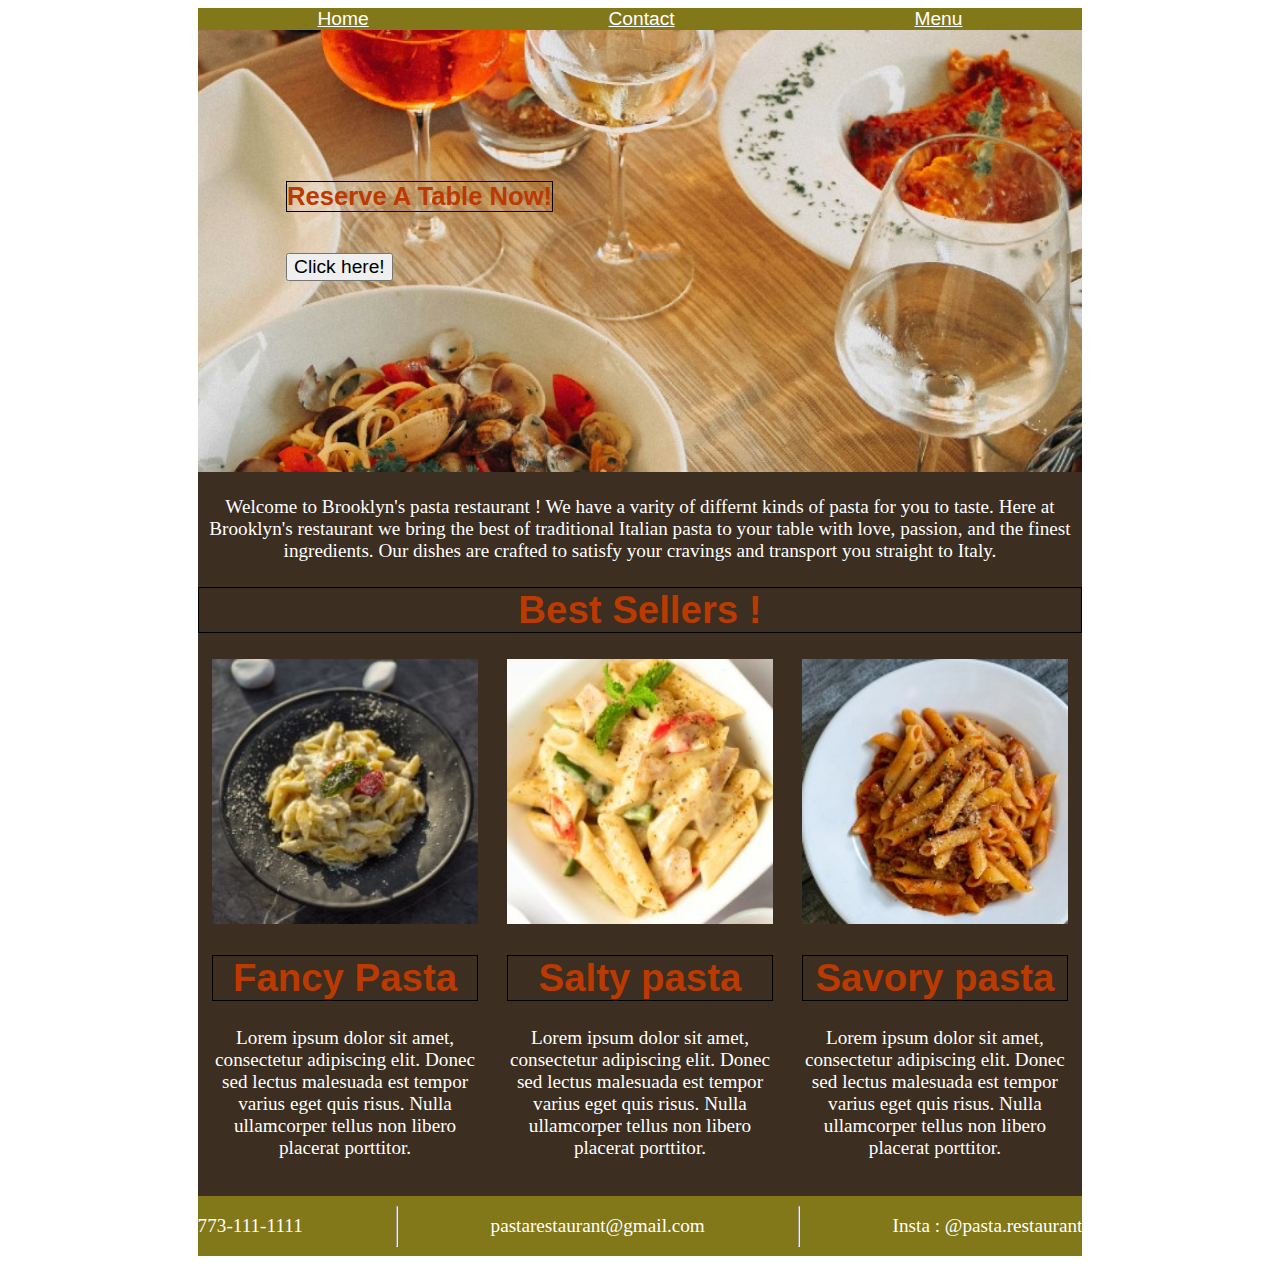
<file: index.html>
<!DOCTYPE html>
<html lang="en">
<head>
    <meta charset="UTF-8">
    <meta name="viewport" content="width=device-width, initial-scale=1.0">
    <link rel="stylesheet" href="style.css"/>
    <title>Pasta</title>
    <style>
    a { color: #ffffff; } /* CSS link color */
   
    </style>
</head>
<body>
    <div class="main">
        <nav>
          <a href="index.html">Home</a>
         <a href="contact.html">Contact</a>
          <a href="menu.html">Menu</a>
        </nav>
            <div class="ad">
            
            <h1 class="text">
          Reserve A Table Now!
            </h1>
            
            <button class="imgbuttom" id="ccc">
            Click here!
            </button>
            
        <img class="top" src="pasta1.jpg" />
        </div>
            <p class="maintext">
          Welcome to Brooklyn's pasta restaurant ! We have a varity of differnt kinds of pasta for you to taste. Here at Brooklyn's restaurant we bring the best of traditional Italian pasta to your table with love, passion, and the finest ingredients. Our dishes are crafted to satisfy your cravings and transport you straight to Italy.
        </p>
    <h1>Best Sellers !</h1>
        <div class="bottom">
          <div class="box">
            <img class="boxImg" src="pasta3.jpg" />
            <h1>Fancy Pasta</h1>
            <p>
              Lorem ipsum dolor sit amet, consectetur adipiscing elit. Donec sed
              lectus malesuada est tempor varius eget quis risus. Nulla ullamcorper
              tellus non libero placerat porttitor.
            </p>
          </div>
          <div class="box">
            <img class="boxImg" src="pasta5.jpg" />
            <h1>Salty pasta</h1>
            <p>
              Lorem ipsum dolor sit amet, consectetur adipiscing elit. Donec sed
              lectus malesuada est tempor varius eget quis risus. Nulla ullamcorper
              tellus non libero placerat porttitor.
            </p>
          </div>
          <div class="box">
            <img class="boxImg" src="pasta6.jpg" />
            <h1>Savory pasta</h1>
            <p>
              Lorem ipsum dolor sit amet, consectetur adipiscing elit. Donec sed
              lectus malesuada est tempor varius eget quis risus. Nulla ullamcorper
              tellus non libero placerat porttitor.
            </p>
          </div>
        </div>
        <br/>
       
    
      <div class="contactinfo2" >
        <p>773-111-1111</p>
<hr>
        <p>pastarestaurant@gmail.com</p>
        <hr>
        <p>Insta : @pasta.restaurant</p>
    
    </div>
  </div>

  

</body>
</html>
</file>
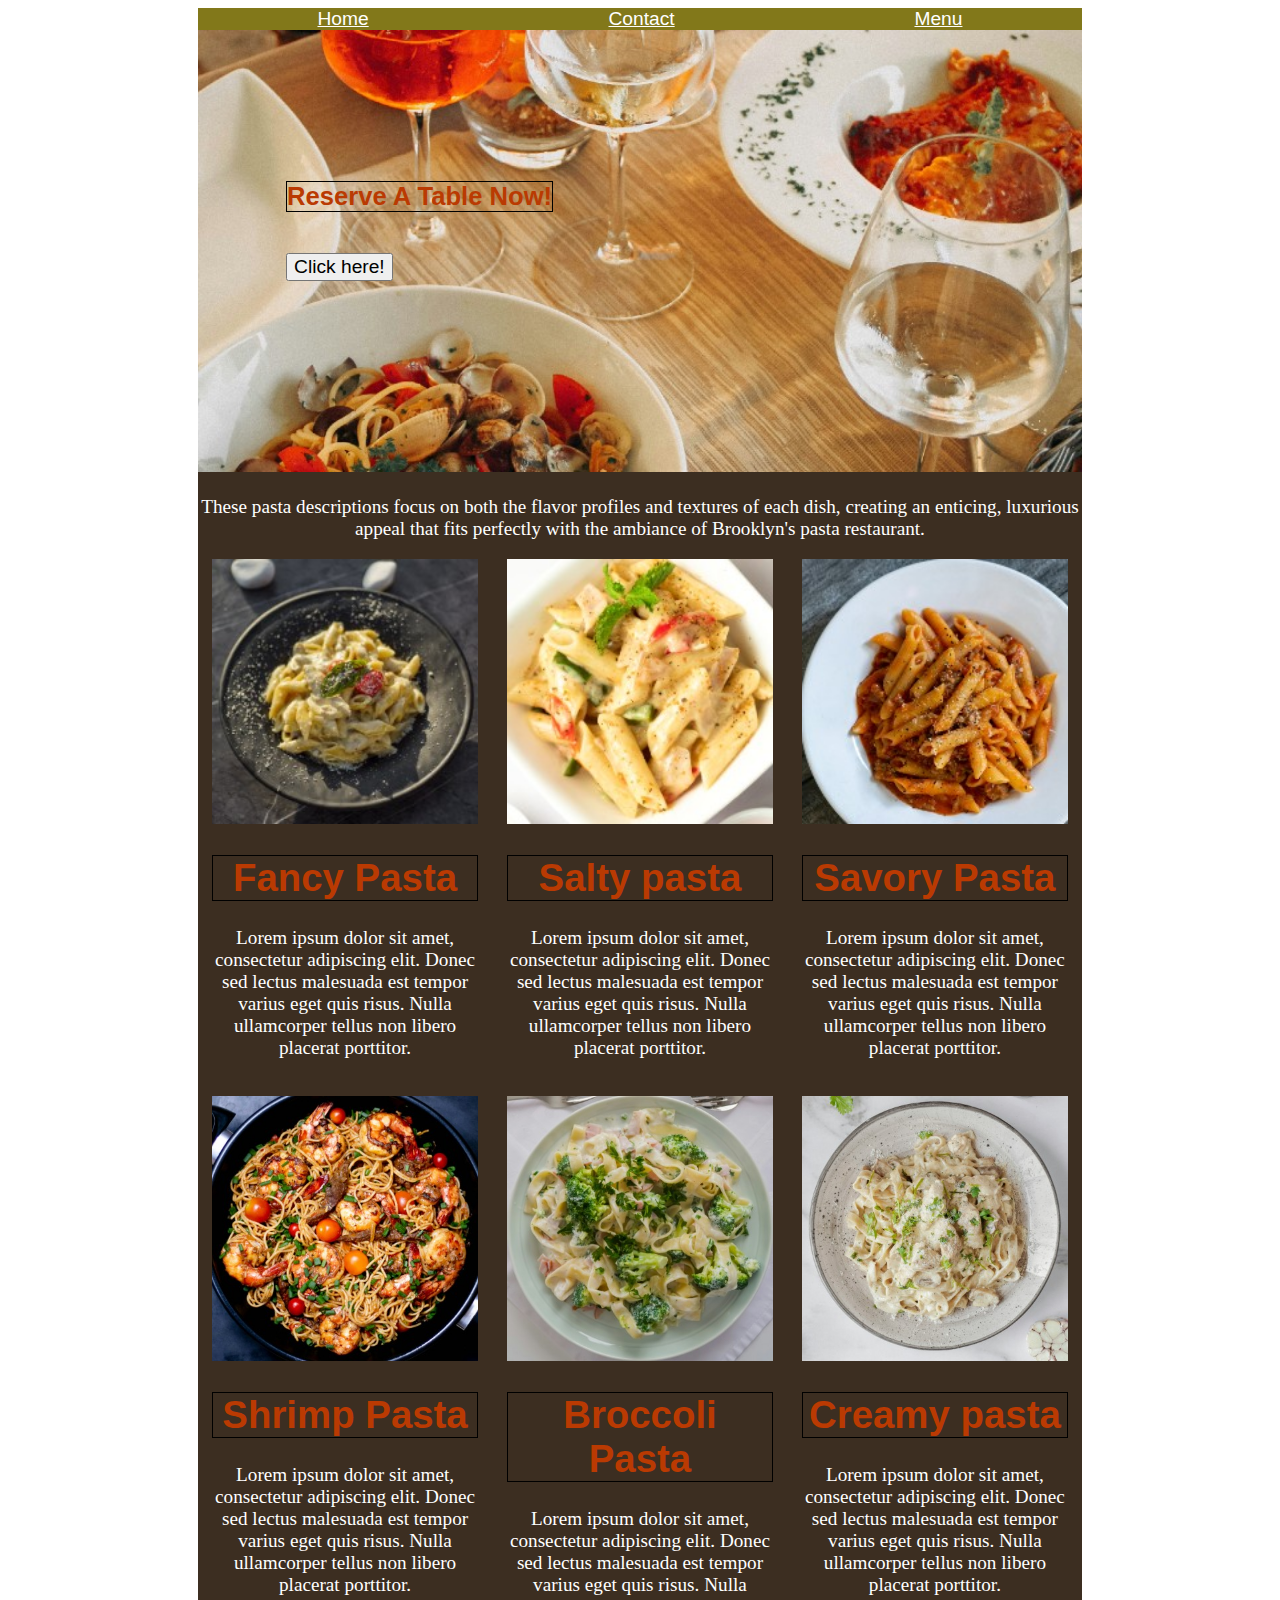
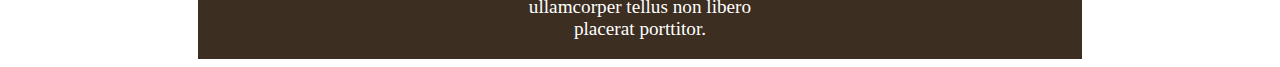
<file: menu.html>
<!DOCTYPE html>
<html lang="en">
<head>
    <meta charset="UTF-8">
    <meta name="viewport" content="width=device-width, initial-scale=1.0">
    <link rel="stylesheet" href="style.css"/>
    <title>Pasta</title>
    <style>
    a { color: #ffffff; } /* CSS link color */
   
    </style>
</head>
<body>
    <div class="main">
        <nav>
          <a href="index.html">Home</a>
          <a href="contact.html">Contact</a>
          <a href="menu.html">Menu</a>
        </nav>
            <div class="ad">
            
            <h1 class="text">
              Reserve A Table Now!
            </h1>
            
            <button class="imgbuttom">
            Click here!
            </button>
            
        <img class="top" src="pasta1.jpg" />
        </div>
            <p>
              These pasta descriptions focus on both the flavor profiles and textures of each dish, creating an enticing, luxurious appeal that fits perfectly with the ambiance of Brooklyn's pasta restaurant. 
         
        </p>
    
        <div class="bottom">
          <div class="box">
            <img class="boxImg" src="pasta3.jpg" />
            <h1>Fancy Pasta</h1>
            <p>
              Lorem ipsum dolor sit amet, consectetur adipiscing elit. Donec sed
              lectus malesuada est tempor varius eget quis risus. Nulla ullamcorper
              tellus non libero placerat porttitor.
            </p>
          </div>
          <div class="box">
            <img class="boxImg" src="pasta5.jpg" />
            <h1>Salty pasta</h1>
            <p>
              Lorem ipsum dolor sit amet, consectetur adipiscing elit. Donec sed
              lectus malesuada est tempor varius eget quis risus. Nulla ullamcorper
              tellus non libero placerat porttitor.
            </p>
          </div>
          <div class="box">
            <img class="boxImg" src="pasta6.jpg" />
            <h1>Savory Pasta</h1>
            <p>
              Lorem ipsum dolor sit amet, consectetur adipiscing elit. Donec sed
              lectus malesuada est tempor varius eget quis risus. Nulla ullamcorper
              tellus non libero placerat porttitor.
            </p>
          </div>
        </div>
        <br />
        <div class="bottom2">
          <div class="box">
            <img class="boxImg" src="pasta7.jpg" />
            <h1>Shrimp Pasta</h1>
            <p>
              Lorem ipsum dolor sit amet, consectetur adipiscing elit. Donec sed
              lectus malesuada est tempor varius eget quis risus. Nulla ullamcorper
              tellus non libero placerat porttitor.
            </p>
          </div>
          <div class="box">
            <img class="boxImg" src="pasta8.jpg" />
            <h1>Broccoli Pasta</h1>
            <p>
              Lorem ipsum dolor sit amet, consectetur adipiscing elit. Donec sed
              lectus malesuada est tempor varius eget quis risus. Nulla ullamcorper
              tellus non libero placerat porttitor.
            </p>
          </div>
          <div class="box">
            <img class="boxImg" src="pasta9.jpg" />
            <h1>Creamy pasta</h1>
            <p>
              Lorem ipsum dolor sit amet, consectetur adipiscing elit. Donec sed
              lectus malesuada est tempor varius eget quis risus. Nulla ullamcorper
              tellus non libero placerat porttitor.
            </p>
          </div>
         
        

   
   
            
            
            
    
</body>
</html>
</file>
<file: style.css>
* {
    font-family: helvetica;
     
       
  }

  body{
   
  }
  .main {
    background: #3c2e21ff;
    width: 70%;
    margin: 0 auto;
  }
  .maintext{
    font-family: hebrew;
    font-size: 1.5vw;
    color:white;
    text-align: center;

  }




  nav {
    display: flex;
    justify-content: space-around;
    position: sticky;
    top: 0;
    background: #82781aff;
      font-size: 1.5vw;
    
  }
  
  .top {
    width: 100%;
   
  }
  
  .bottom {
    display: flex;
    justify-content: space-around;
  }
  
  .box {
    width: 30%;
    font-size: 1.5vw;
  }
  
  .boxImg {
    width: 100%;
  }
  
  h1 {
    text-align: center;
    font-size: 3vw;
    color:#ba3a02ff;
    border: 1px, solid, black;
    font-family: 'Segoe UI', Tahoma, Geneva, Verdana, sans-serif;
  }
  
  .bottom2 {
    display: flex;
    justify-content: space-around;
  }
  p {
    font-family: hebrew;
      font-size: 1.5vw;
      color:white;
      text-align: center;
     
  }
  
  @media screen and (max-width: 480px) {
    div {
      flex-direction: column;
      margin: 0 auto;
    }
    nav {
      flex-direction: column;
      text-align: center;
    }
  }
  .text{
      position: absolute;
    left: 10%;
    top: 30%;
       font-size: 2vw;
  
      
  }
  

  .ad{
        position: relative;
    width: 100%;
      
  }
  
  .imgbuttom{
      position: absolute;
    left: 10%;
    top: 50%;
           font-size: 1.5vw;
  
  }
  
  .contactinfo{
    display: flex;
    background: #82781aff;
    justify-content: space-around;
    font-size: 1.5vw;
    
    
  }









  .contactinfo2{
    display: flex;
    background: #82781aff;
    justify-content: space-around;
    font-size: 1.5vw;
    
  }
</file>
